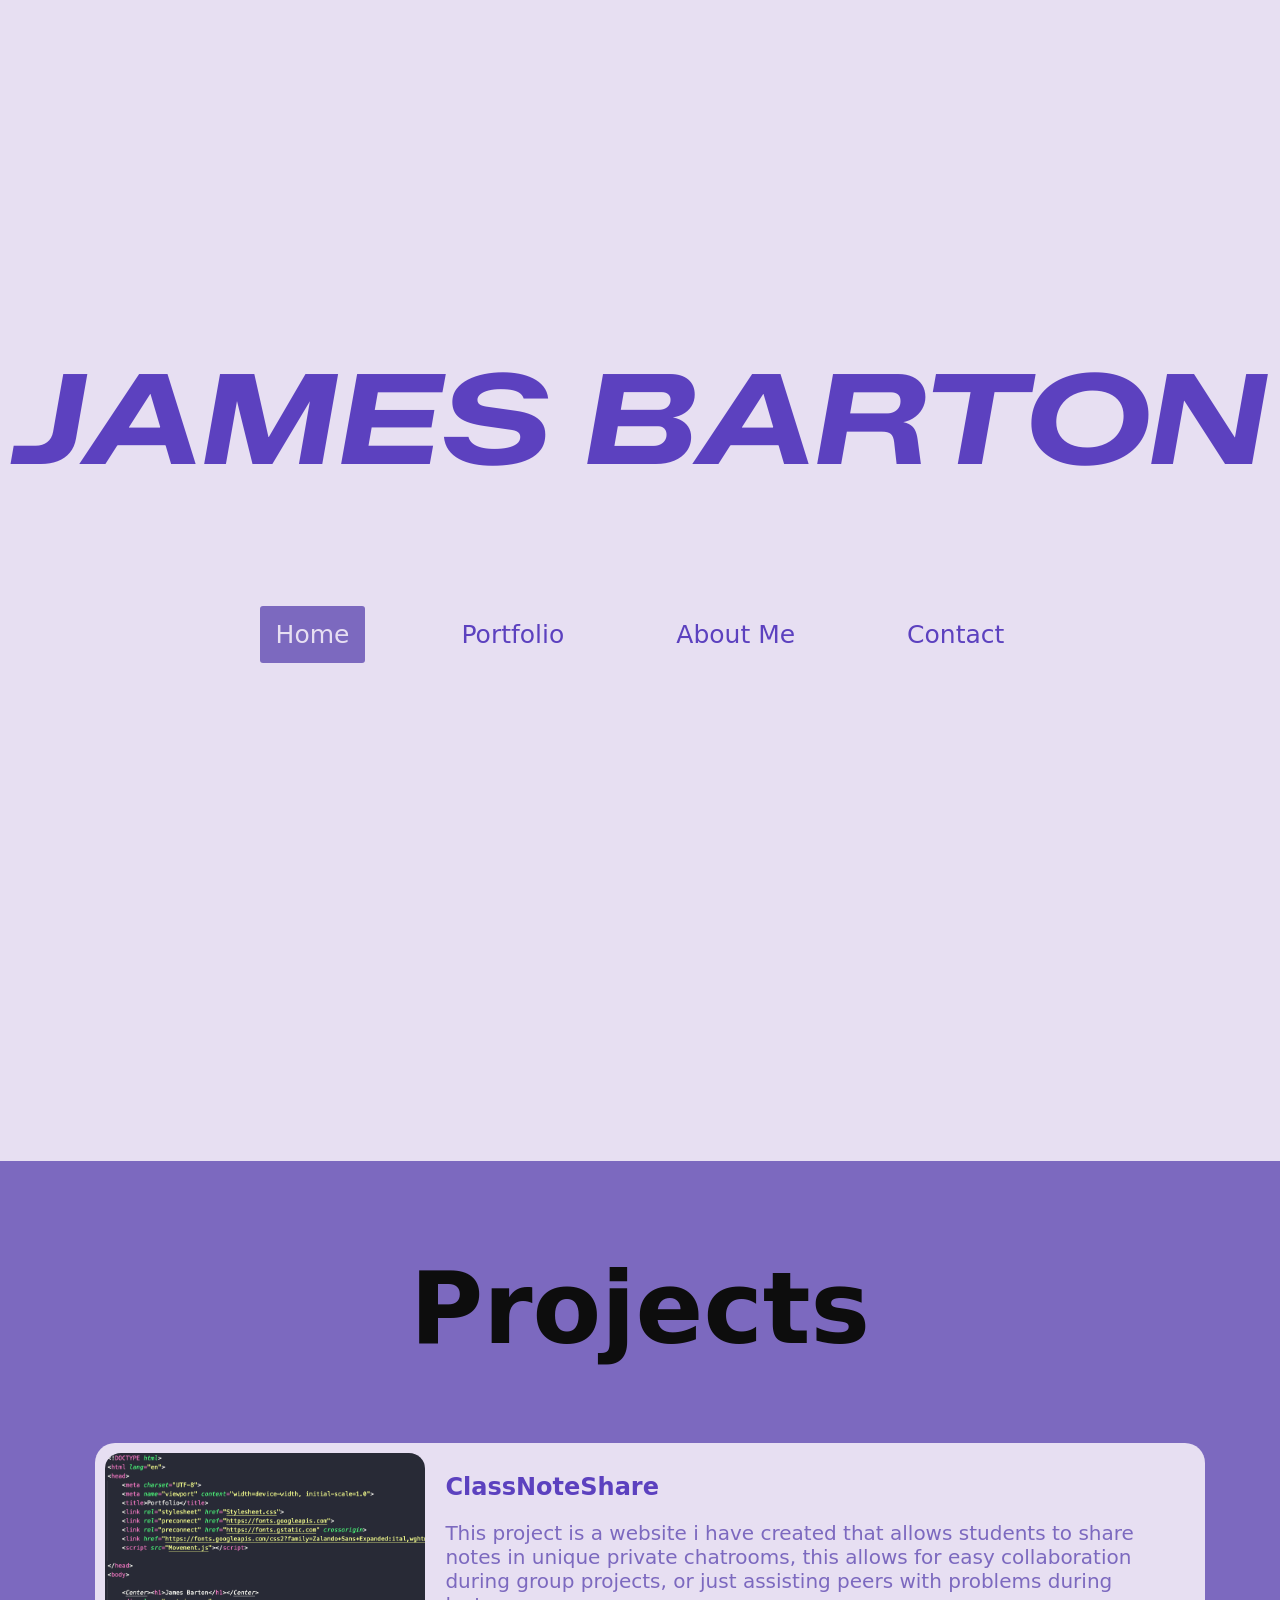
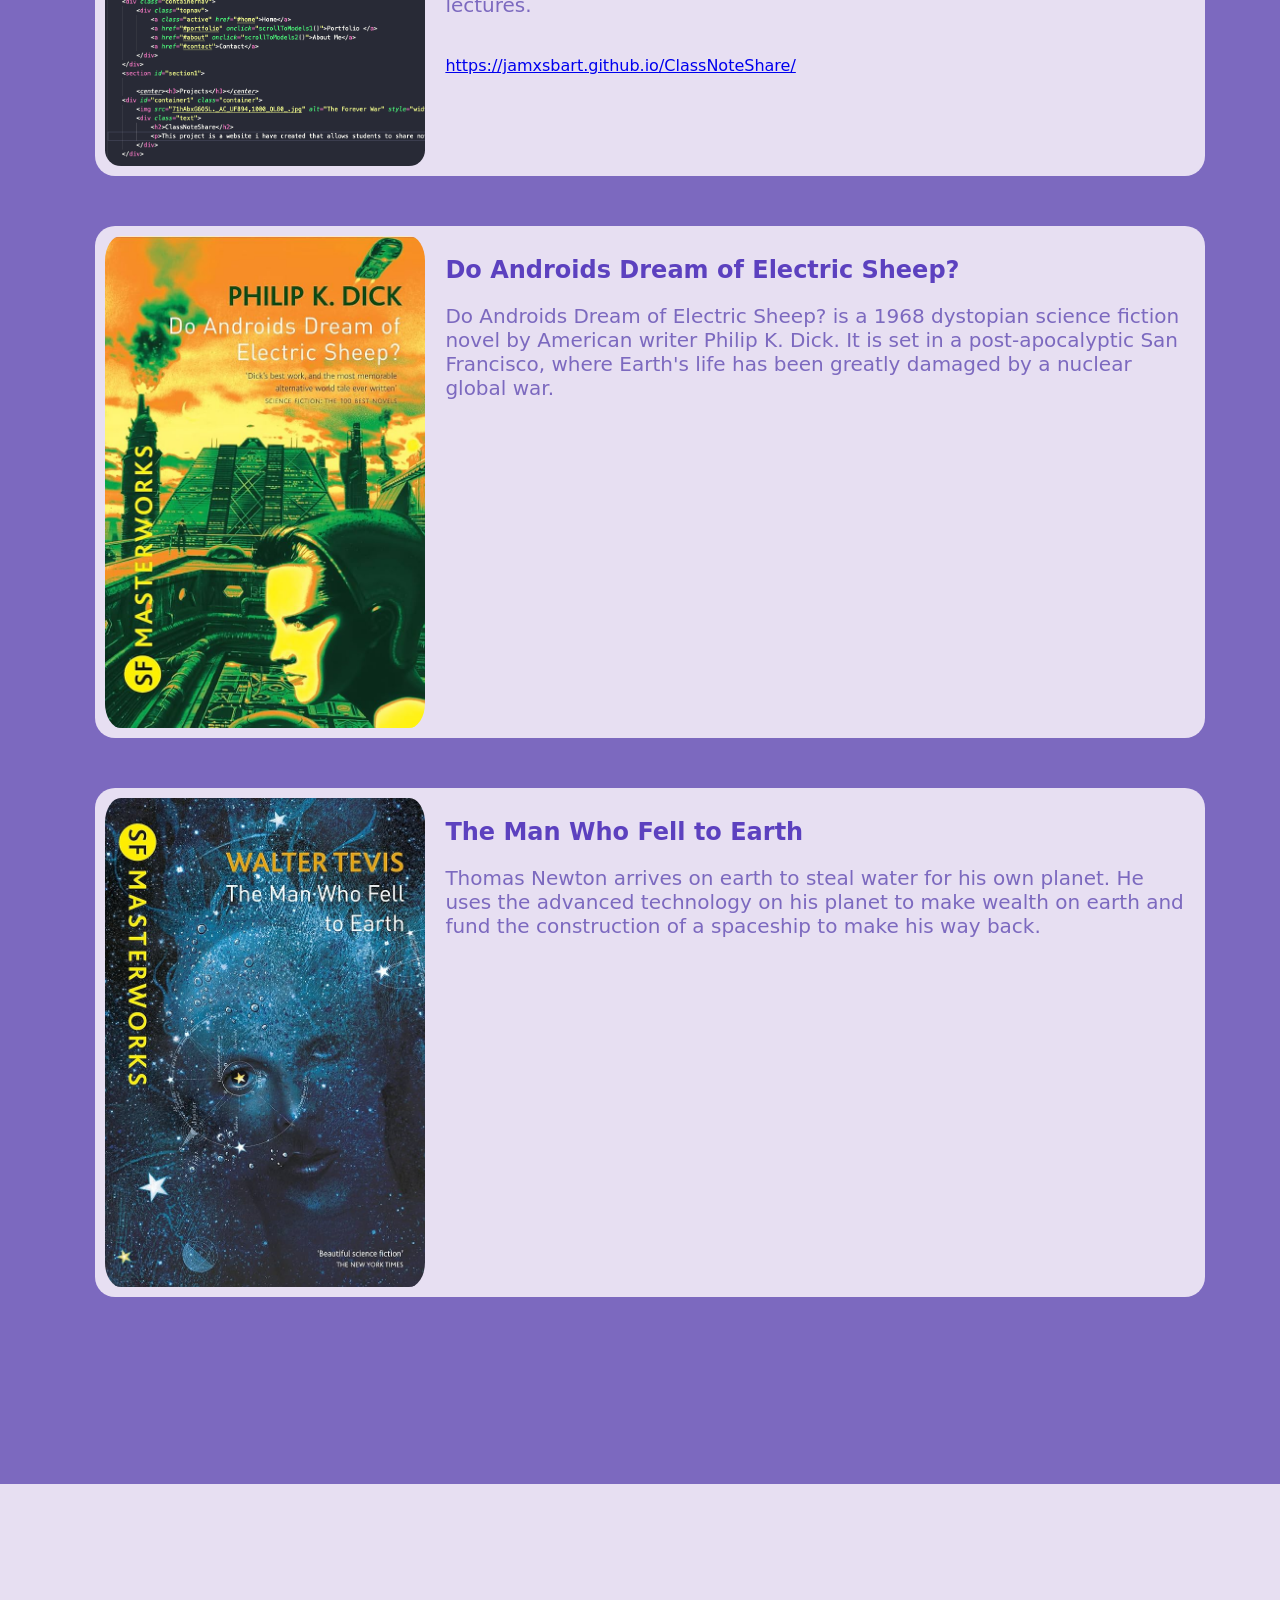
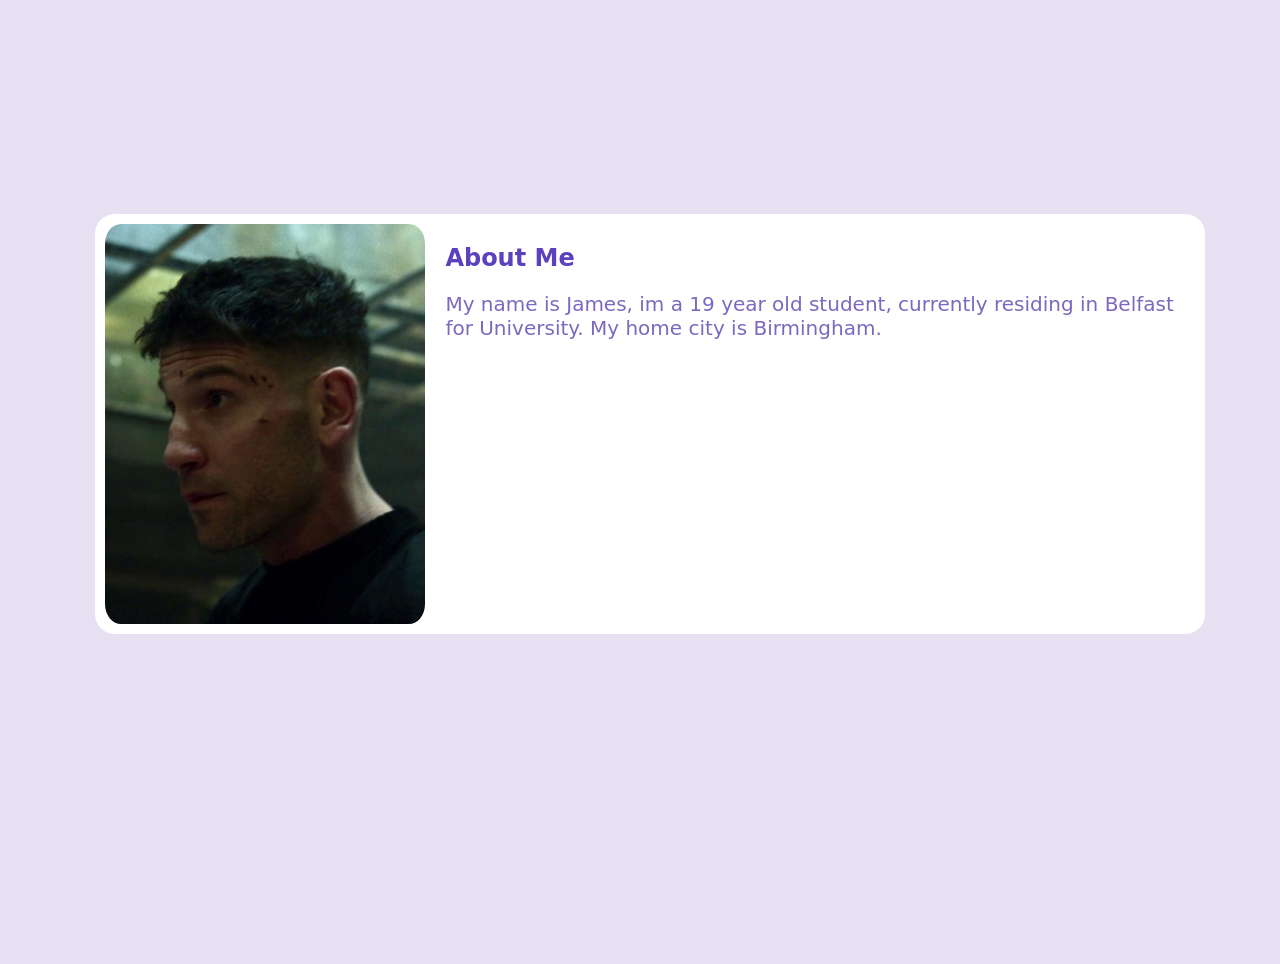
<file: index.html>
<!DOCTYPE html>
<html lang="en">
<head>
    <meta charset="UTF-8">
    <meta name="viewport" content="width=device-width, initial-scale=1.0">
    <title>Portfolio</title>
    <link rel="stylesheet" href="Stylesheet.css">
    <link rel="preconnect" href="https://fonts.googleapis.com">
    <link rel="preconnect" href="https://fonts.gstatic.com" crossorigin>
    <link href="https://fonts.googleapis.com/css2?family=Zalando+Sans+Expanded:ital,wght@0,200..900;1,200..900&display=swap" rel="stylesheet">
    <script src="Movement.js"></script>

</head>
<body>

    <Center><h1>James Barton</h1></Center>
    <div class="containernav">
        <div class="topnav">
            <a class="active" href="#home">Home</a>
            <a href="#portfolio" onclick="scrollToModels1()">Portfolio </a>
            <a href="#about" onclick="scrollToModels2()">About Me</a>
            <a href="#contact">Contact</a>
        </div>
    </div>
    <section id="section1">
    
        <center><h3>Projects</h3></center>
    <div id="container1" class="container">
        <img src="Screenshot 2026-01-11 at 16.05.28.png" alt="The Forever War" style="width: 320px; border-radius: 5%;">
        <div class="text">
            <h2>ClassNoteShare</h2>
            <p>This project is a website i have created that allows students to share notes in unique private chatrooms, this allows for easy collaboration during group projects, or just assisting peers with problems during lectures.</p><br>
            <a href="https://jamxsbart.github.io/ClassNoteShare/">https://jamxsbart.github.io/ClassNoteShare/</a>
        </div>
    </div>

    <div id="container2" class="container">
        <img src="71uN5sUHXiL._AC_UF894,1000_QL80_.jpg" alt="The Forever War" style="width: 320px; border-radius: 5%;">
        <div class="text">
            <h2>Do Androids Dream of Electric Sheep?</h2>
            <p>Do Androids Dream of Electric Sheep? is a 1968 dystopian science fiction novel by American writer Philip K. Dick. It is set in a post-apocalyptic San Francisco, where Earth's life has been greatly damaged by a nuclear global war.</p>
        </div>
    </div>

    <div id="container3" class="container">
        <img src="A1frOYYQFYL._UF1000,1000_QL80_.jpg" alt="The Forever War" style="width: 320px; border-radius: 5%;">
        <div class="text">
            <h2>The Man Who Fell to Earth</h2>
            <p>Thomas Newton arrives on earth to steal water for his own planet. He uses the advanced technology on his planet to make wealth on earth and fund the construction of a spaceship to make his way back.</p>
        </div>
    </div>
    </section>
    <section id="section2" class="section2"> 
        <div id="container4" class="container2">
            <img src="6ce5e3d1fa30c9c483a4bf0be0ec7f58.jpg" alt="The Forever War" style="width: 320px; border-radius: 5%;">
            <div class="text">
                <h2>About Me</h2>
                <p>My name is James, im a 19 year old student, currently residing in Belfast for University. My home city is Birmingham.</p>
            </div>
        </div>
    </section>
</body>
</html>
</file>
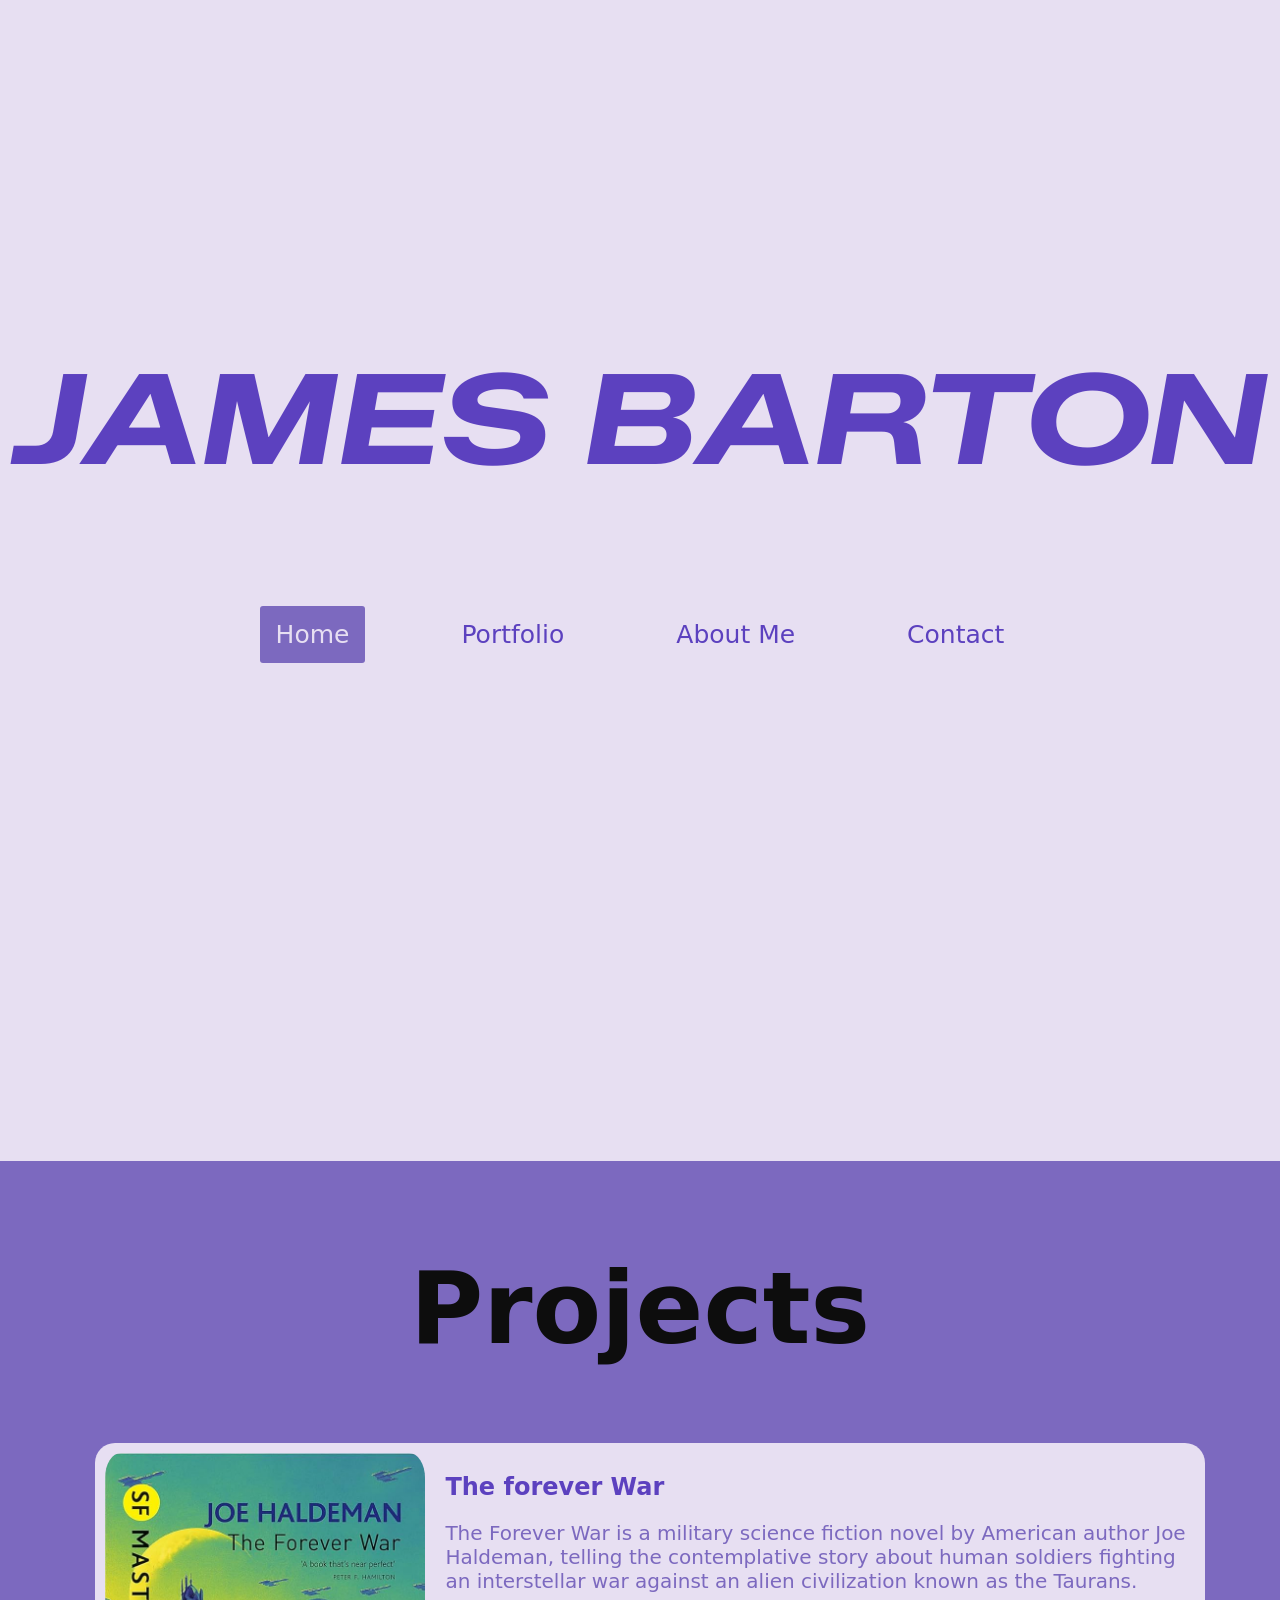
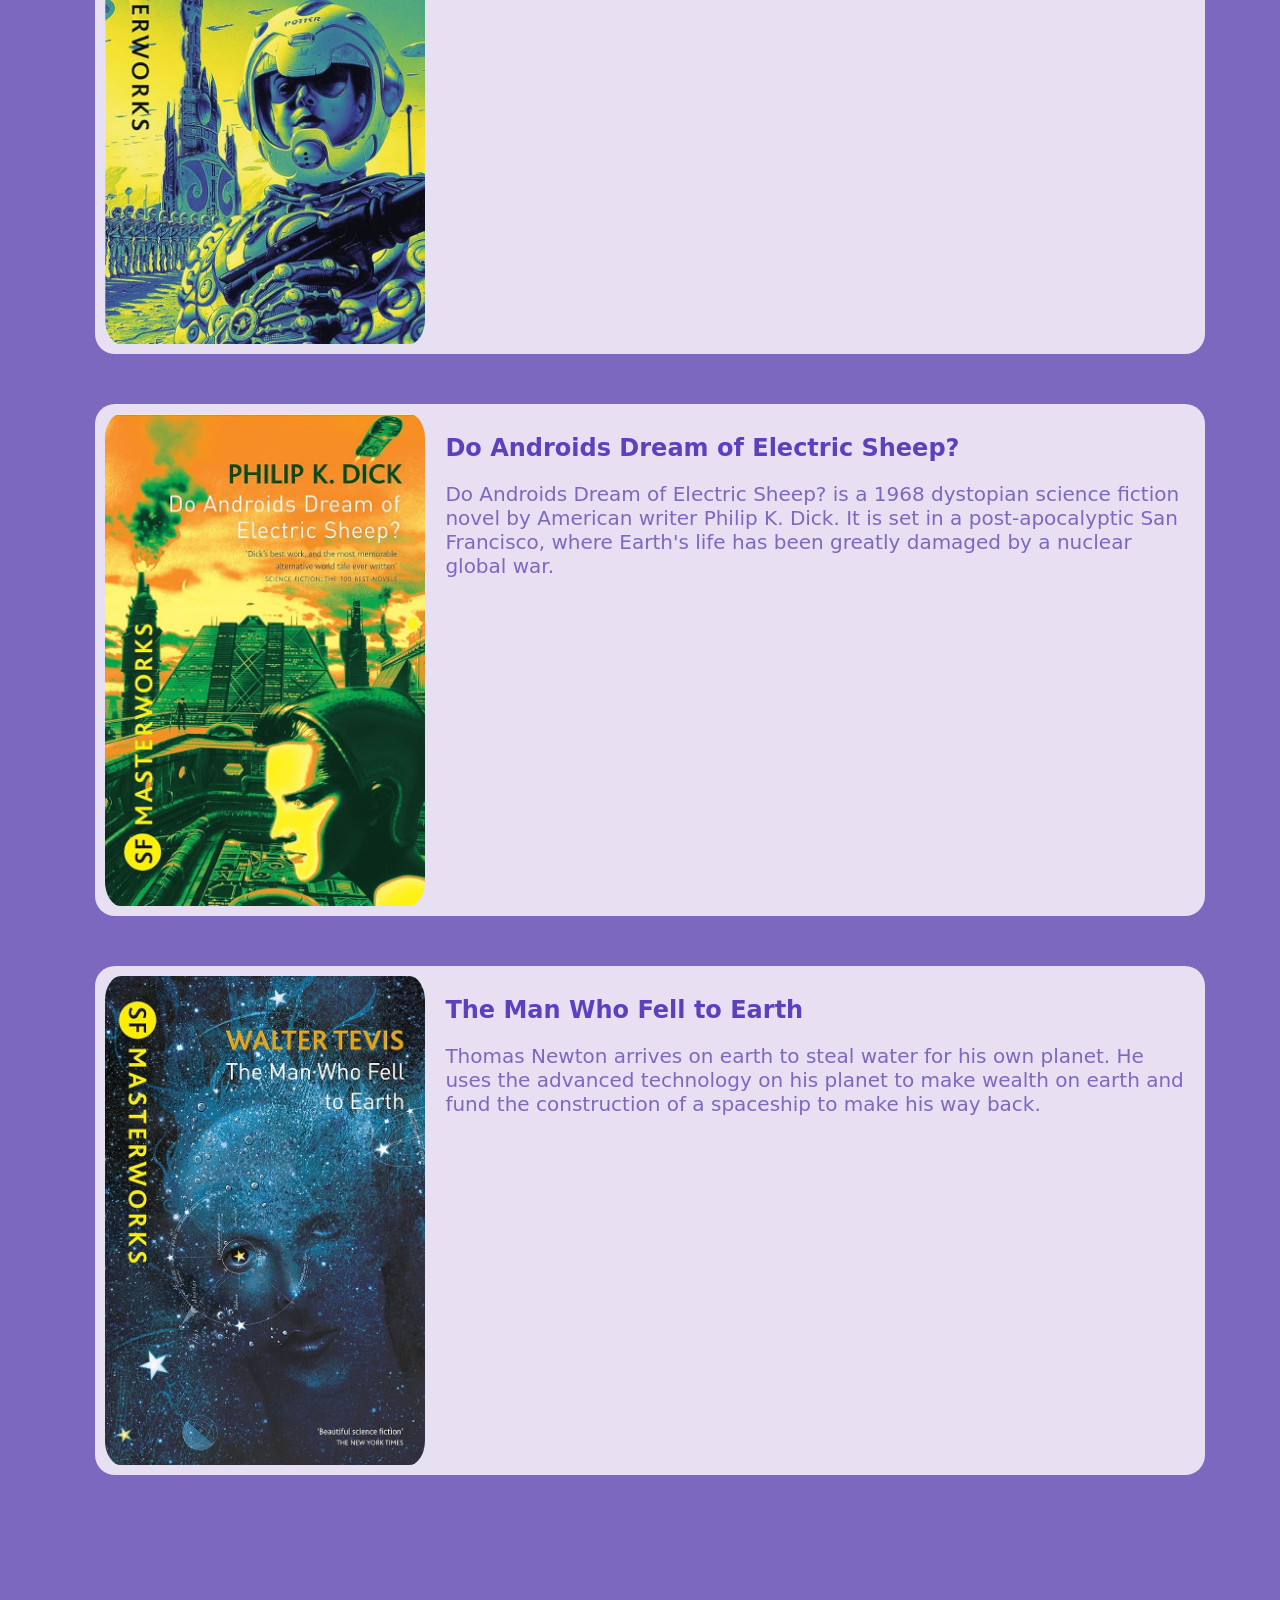
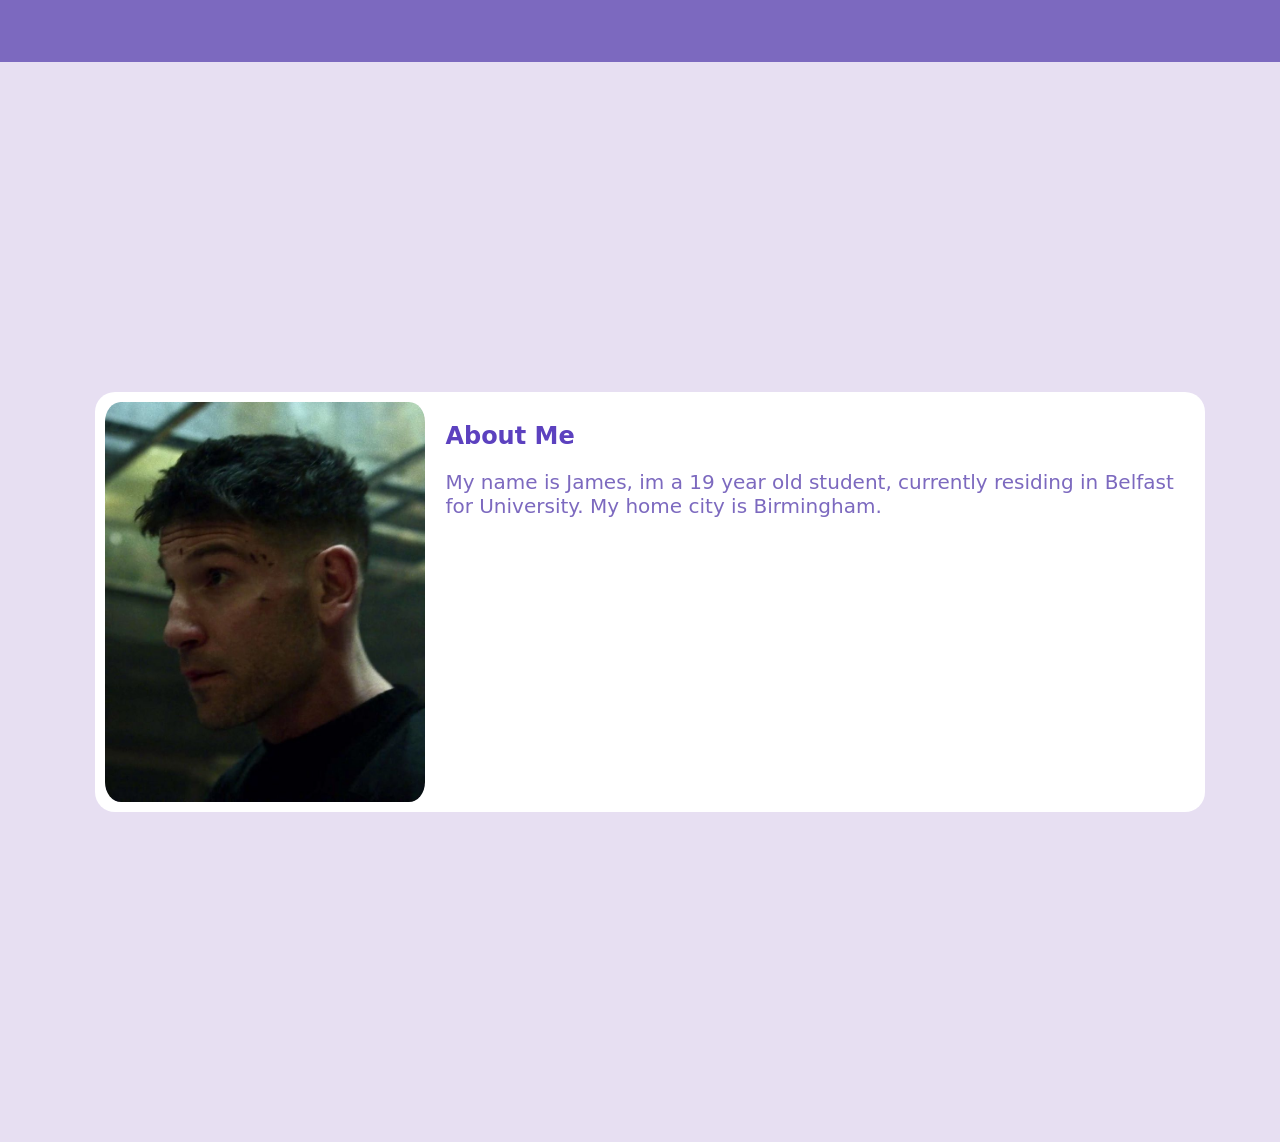
<file: home.html>
<!DOCTYPE html>
<html lang="en">
<head>
    <meta charset="UTF-8">
    <meta name="viewport" content="width=device-width, initial-scale=1.0">
    <title>Portfolio</title>
    <link rel="stylesheet" href="Stylesheet.css">
    <link rel="preconnect" href="https://fonts.googleapis.com">
    <link rel="preconnect" href="https://fonts.gstatic.com" crossorigin>
    <link href="https://fonts.googleapis.com/css2?family=Zalando+Sans+Expanded:ital,wght@0,200..900;1,200..900&display=swap" rel="stylesheet">
    <script src="Movement.js"></script>

</head>
<body>

    <Center><h1>James Barton</h1></Center>
    <div class="containernav">
        <div class="topnav">
            <a class="active" href="#home">Home</a>
            <a href="#portfolio" onclick="scrollToModels1()">Portfolio </a>
            <a href="#about" onclick="scrollToModels2()">About Me</a>
            <a href="#contact">Contact</a>
        </div>
    </div>
    <section id="section1">
    
        <center><h3>Projects</h3></center>
    <div id="container1" class="container">
        <img src="71hAbxG6O5L._AC_UF894,1000_QL80_.jpg" alt="The Forever War" style="width: 320px; border-radius: 5%;">
        <div class="text">
            <h2>The forever War</h2>
            <p>The Forever War is a military science fiction novel by American author Joe Haldeman, telling the contemplative story about human soldiers fighting an interstellar war against an alien civilization known as the Taurans.</p>
        </div>
    </div>

    <div id="container2" class="container">
        <img src="71uN5sUHXiL._AC_UF894,1000_QL80_.jpg" alt="The Forever War" style="width: 320px; border-radius: 5%;">
        <div class="text">
            <h2>Do Androids Dream of Electric Sheep?</h2>
            <p>Do Androids Dream of Electric Sheep? is a 1968 dystopian science fiction novel by American writer Philip K. Dick. It is set in a post-apocalyptic San Francisco, where Earth's life has been greatly damaged by a nuclear global war.</p>
        </div>
    </div>

    <div id="container3" class="container">
        <img src="A1frOYYQFYL._UF1000,1000_QL80_.jpg" alt="The Forever War" style="width: 320px; border-radius: 5%;">
        <div class="text">
            <h2>The Man Who Fell to Earth</h2>
            <p>Thomas Newton arrives on earth to steal water for his own planet. He uses the advanced technology on his planet to make wealth on earth and fund the construction of a spaceship to make his way back.</p>
        </div>
    </div>
    </section>
    <section id="section2" class="section2"> 
        <div id="container4" class="container2">
            <img src="6ce5e3d1fa30c9c483a4bf0be0ec7f58.jpg" alt="The Forever War" style="width: 320px; border-radius: 5%;">
            <div class="text">
                <h2>About Me</h2>
                <p>My name is James, im a 19 year old student, currently residing in Belfast for University. My home city is Birmingham.</p>
            </div>
        </div>
    </section>
</body>
</html>
</file>
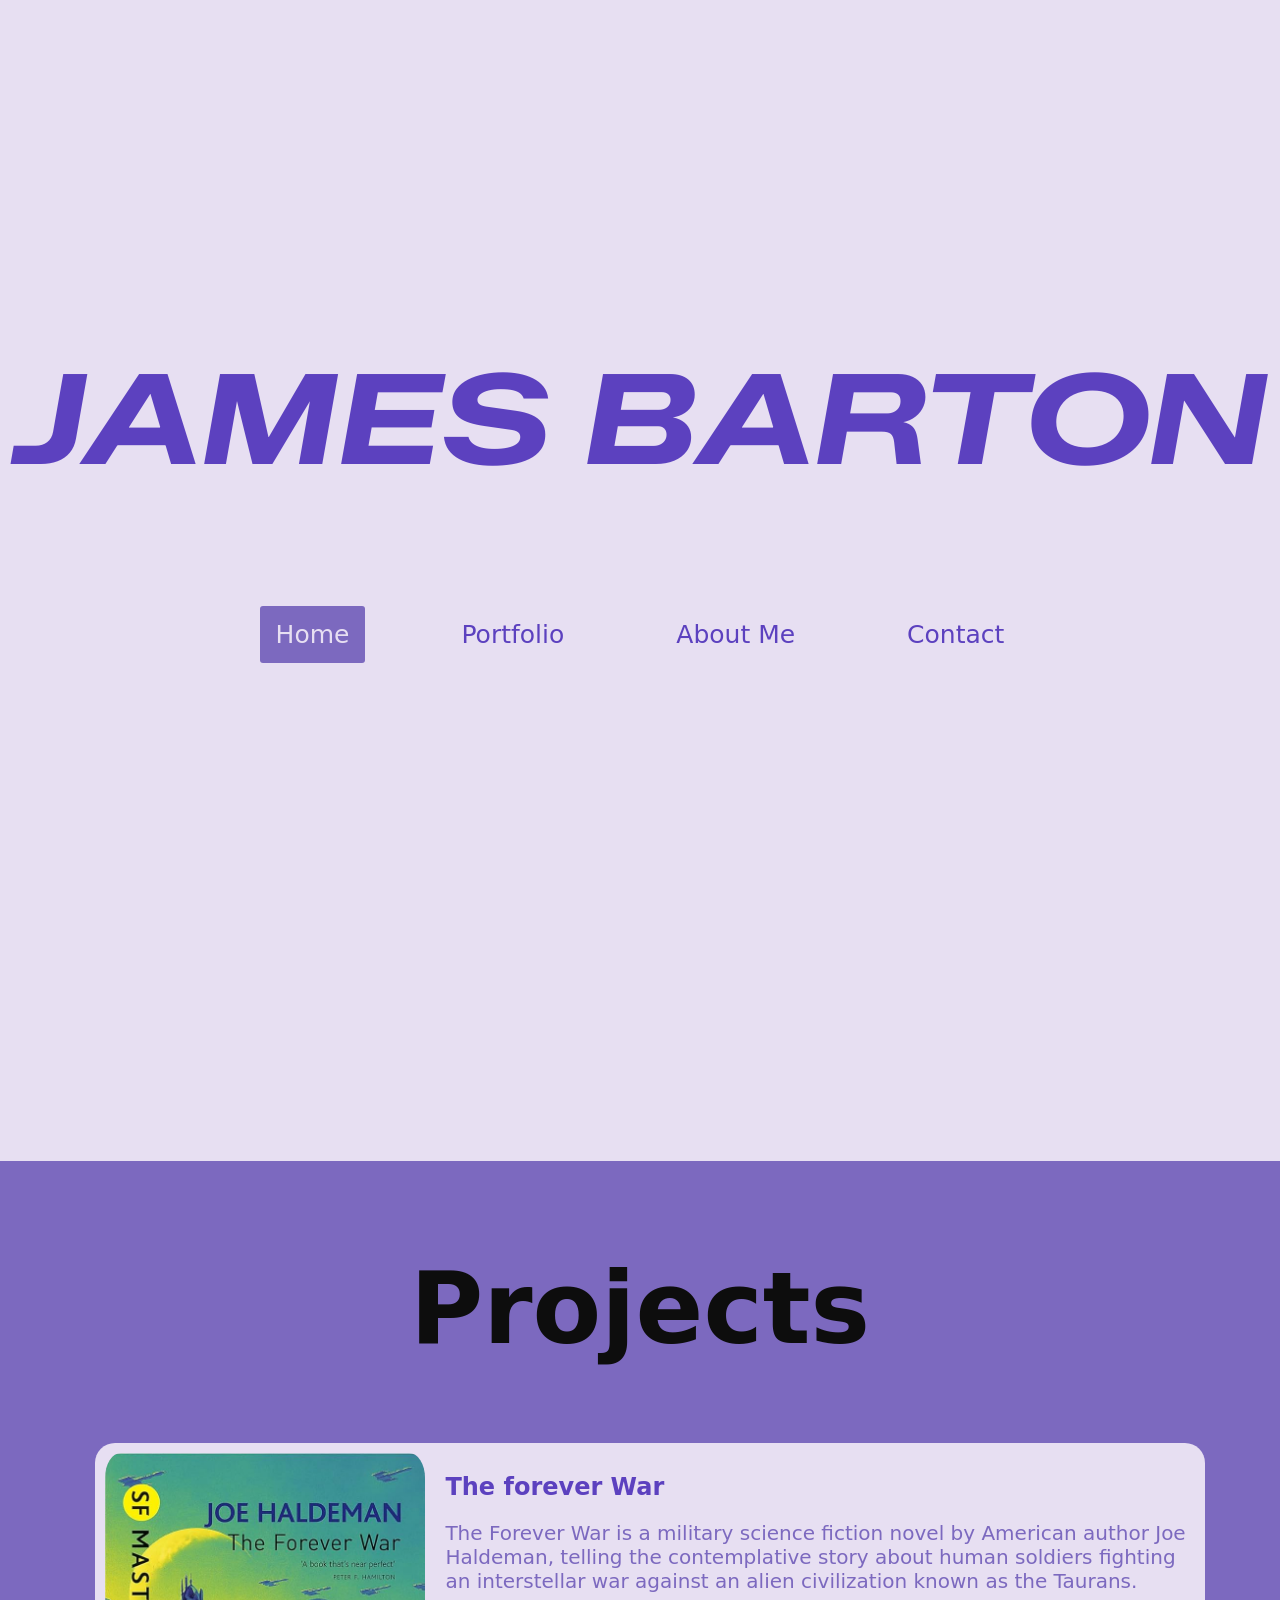
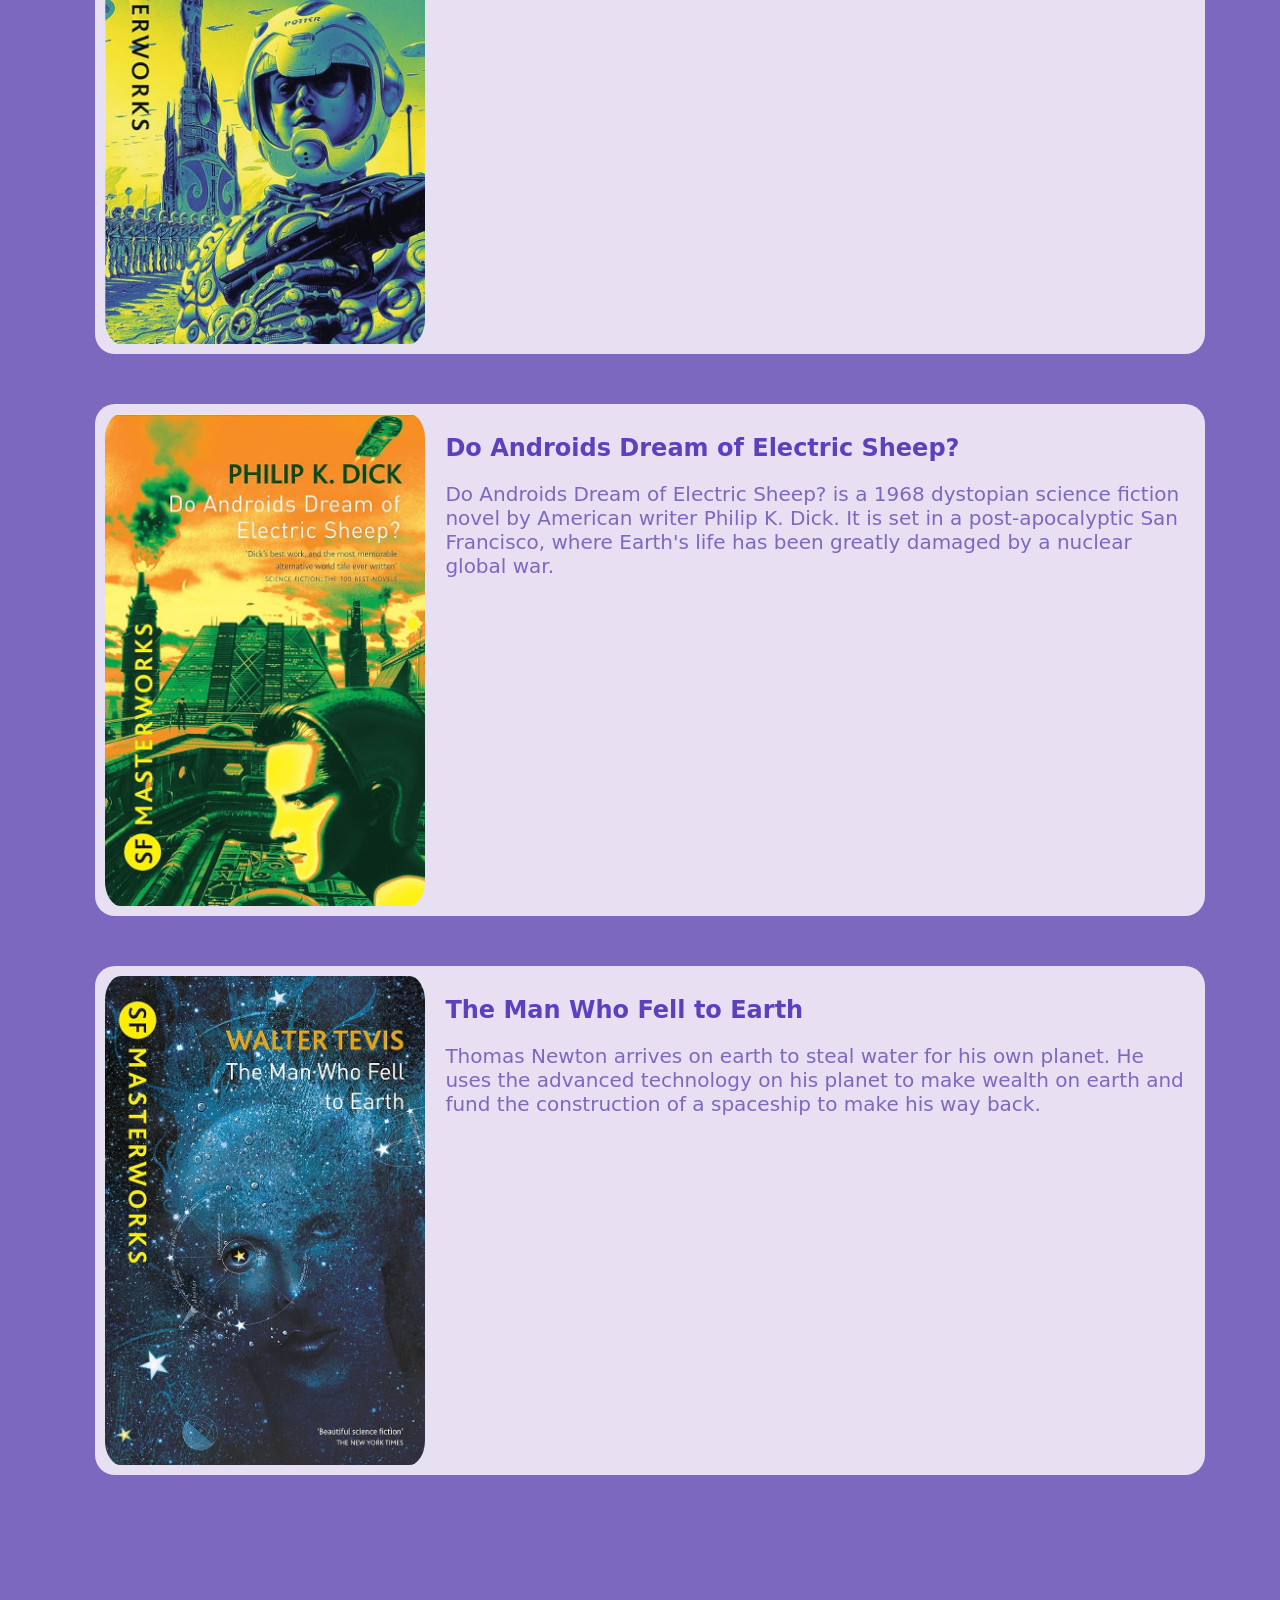
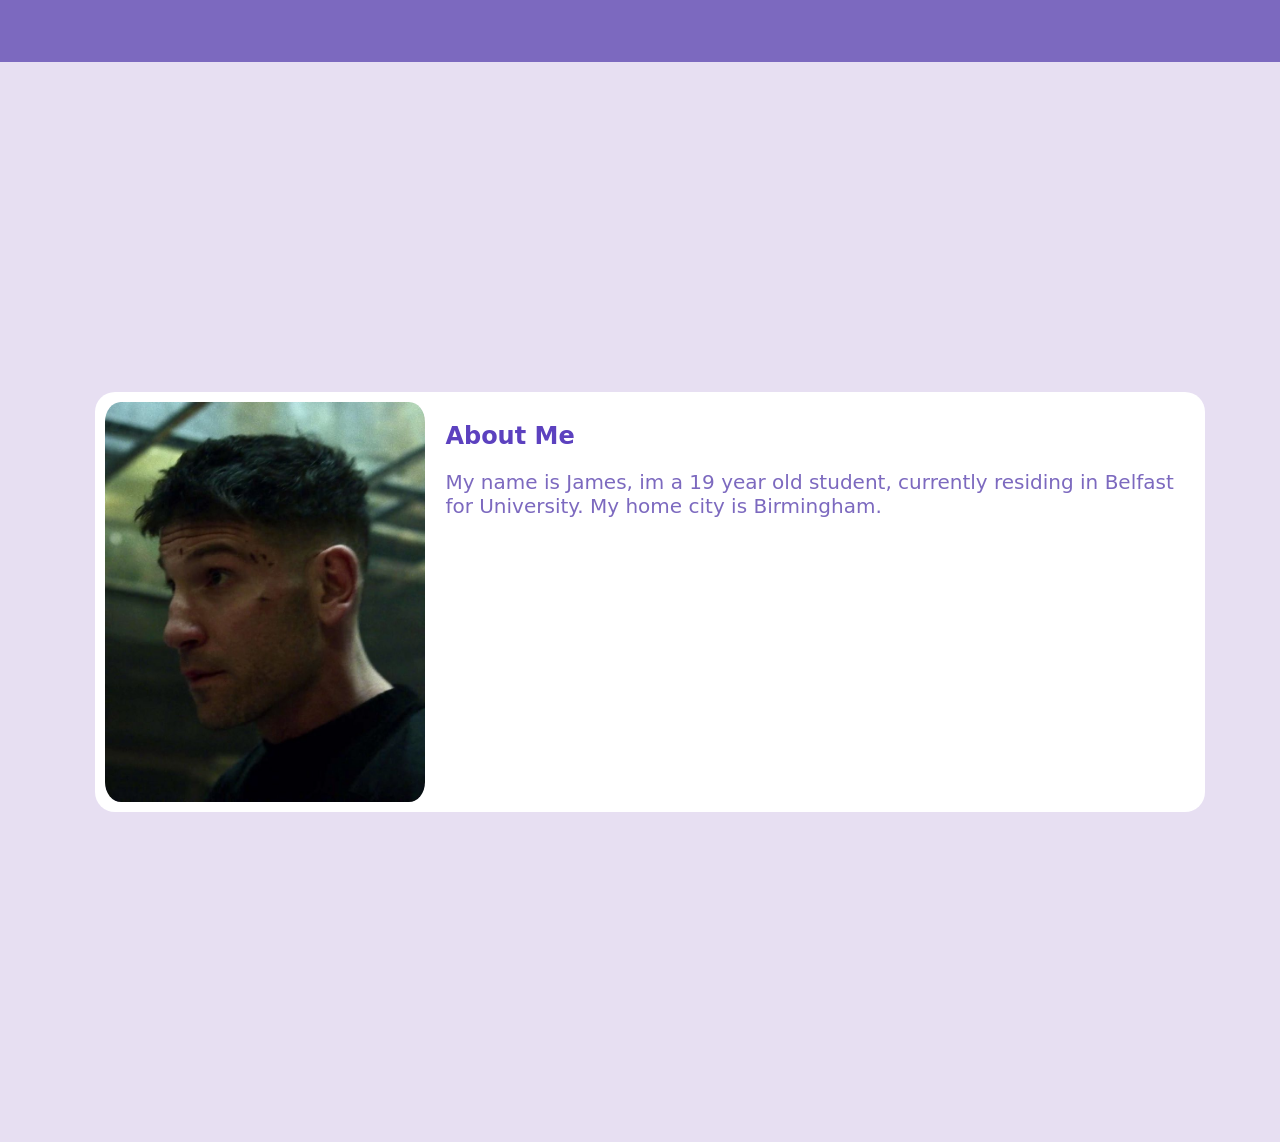
<file: homepage.html>
<!DOCTYPE html>
<html lang="en">
<head>
    <meta charset="UTF-8">
    <meta name="viewport" content="width=device-width, initial-scale=1.0">
    <title>Portfolio</title>
    <link rel="stylesheet" href="Stylesheet.css">
    <link rel="preconnect" href="https://fonts.googleapis.com">
    <link rel="preconnect" href="https://fonts.gstatic.com" crossorigin>
    <link href="https://fonts.googleapis.com/css2?family=Zalando+Sans+Expanded:ital,wght@0,200..900;1,200..900&display=swap" rel="stylesheet">
    <script src="Movement.js"></script>

</head>
<body>

    <Center><h1>James Barton</h1></Center>
    <div class="containernav">
        <div class="topnav">
            <a class="active" href="#home">Home</a>
            <a href="#portfolio" onclick="scrollToModels1()">Portfolio </a>
            <a href="#about" onclick="scrollToModels2()">About Me</a>
            <a href="#contact">Contact</a>
        </div>
    </div>
    <section id="section1">
    
        <center><h3>Projects</h3></center>
    <div id="container1" class="container">
        <img src="71hAbxG6O5L._AC_UF894,1000_QL80_.jpg" alt="The Forever War" style="width: 320px; border-radius: 5%;">
        <div class="text">
            <h2>The forever War</h2>
            <p>The Forever War is a military science fiction novel by American author Joe Haldeman, telling the contemplative story about human soldiers fighting an interstellar war against an alien civilization known as the Taurans.</p>
        </div>
    </div>

    <div id="container2" class="container">
        <img src="71uN5sUHXiL._AC_UF894,1000_QL80_.jpg" alt="The Forever War" style="width: 320px; border-radius: 5%;">
        <div class="text">
            <h2>Do Androids Dream of Electric Sheep?</h2>
            <p>Do Androids Dream of Electric Sheep? is a 1968 dystopian science fiction novel by American writer Philip K. Dick. It is set in a post-apocalyptic San Francisco, where Earth's life has been greatly damaged by a nuclear global war.</p>
        </div>
    </div>

    <div id="container3" class="container">
        <img src="A1frOYYQFYL._UF1000,1000_QL80_.jpg" alt="The Forever War" style="width: 320px; border-radius: 5%;">
        <div class="text">
            <h2>The Man Who Fell to Earth</h2>
            <p>Thomas Newton arrives on earth to steal water for his own planet. He uses the advanced technology on his planet to make wealth on earth and fund the construction of a spaceship to make his way back.</p>
        </div>
    </div>
    </section>
    <section id="section2" class="section2"> 
        <div id="container4" class="container2">
            <img src="6ce5e3d1fa30c9c483a4bf0be0ec7f58.jpg" alt="The Forever War" style="width: 320px; border-radius: 5%;">
            <div class="text">
                <h2>About Me</h2>
                <p>My name is James, im a 19 year old student, currently residing in Belfast for University. My home city is Birmingham.</p>
            </div>
        </div>
    </section>
</body>
</html>
</file>
<file: Stylesheet.css>
body {
    font-family: system-ui, -apple-system, BlinkMacSystemFont, 'Segoe UI', Roboto, Oxygen, Ubuntu, Cantarell, 'Open Sans', 'Helvetica Neue', sans-serif;
    background-color: #E7DFF2;
    
    
}



.topnav {
    overflow: hidden;
  }
  
  .topnav a {
    float: left;
    color: #5C41BF;
    text-align: center;
    padding: 14px 16px;
    text-decoration: none;
    font-size: 25px;
    border-radius: 3px;
    margin: 40px;
    margin-bottom: 510px;

  }
  
  .topnav a:hover {
    background-color: #7C69BF;
    border-radius: 3px;
    color: #E7DFF2;
    font-size: 26px;
  }
  
  .topnav a.active {
    background-color: #7C69BF;
    color: #E7DFF2;
  }

h1 {
    font-size: 180px;
    color: #5C41BF;
    padding-top: 50px;
    font-style: italic;
    font-weight: bolder;
    font-family: "Zalando Sans Expanded", sans-serif;
    font-variant-caps: all-small-caps;
    margin-top: 240px;
}

h2 {
    color: #5C41BF;
}

.container {

    display: flex;
    gap: 20px;
    background-color: #E7DFF2;
    padding: 10px;
    border-radius: 20px;
    width: 100%;
    margin: 0 auto;
    margin-top: 50px;
}

.container2 {

    display: flex;
    gap: 20px;
    background-color: #ffffff;
    padding: 10px;
    border-radius: 20px;
    width: 100%;
    margin: 0 auto;

}


p {
    font-size: 20px;
    color: #7C69BF;
}

section {
    background-color: #7C69BF;
    padding: 100px;
    padding-bottom: 200px;
    margin: -1%;

}

.section2 {
    background-color: #E7DFF2;
    padding: 100px;
    padding-bottom: 330px;
    padding-top: 330px;
}


h3 {
    color: #0D0D0D;
    font-size: 100px;
    margin-bottom: 7%;
    margin-top: -1%;
}

h6 {

    margin-right: 10px;
}

.containernav {
    display: flex;
    margin: 0 auto;
    width: fit-content;
    margin-top: -5% ;
}
</file>
